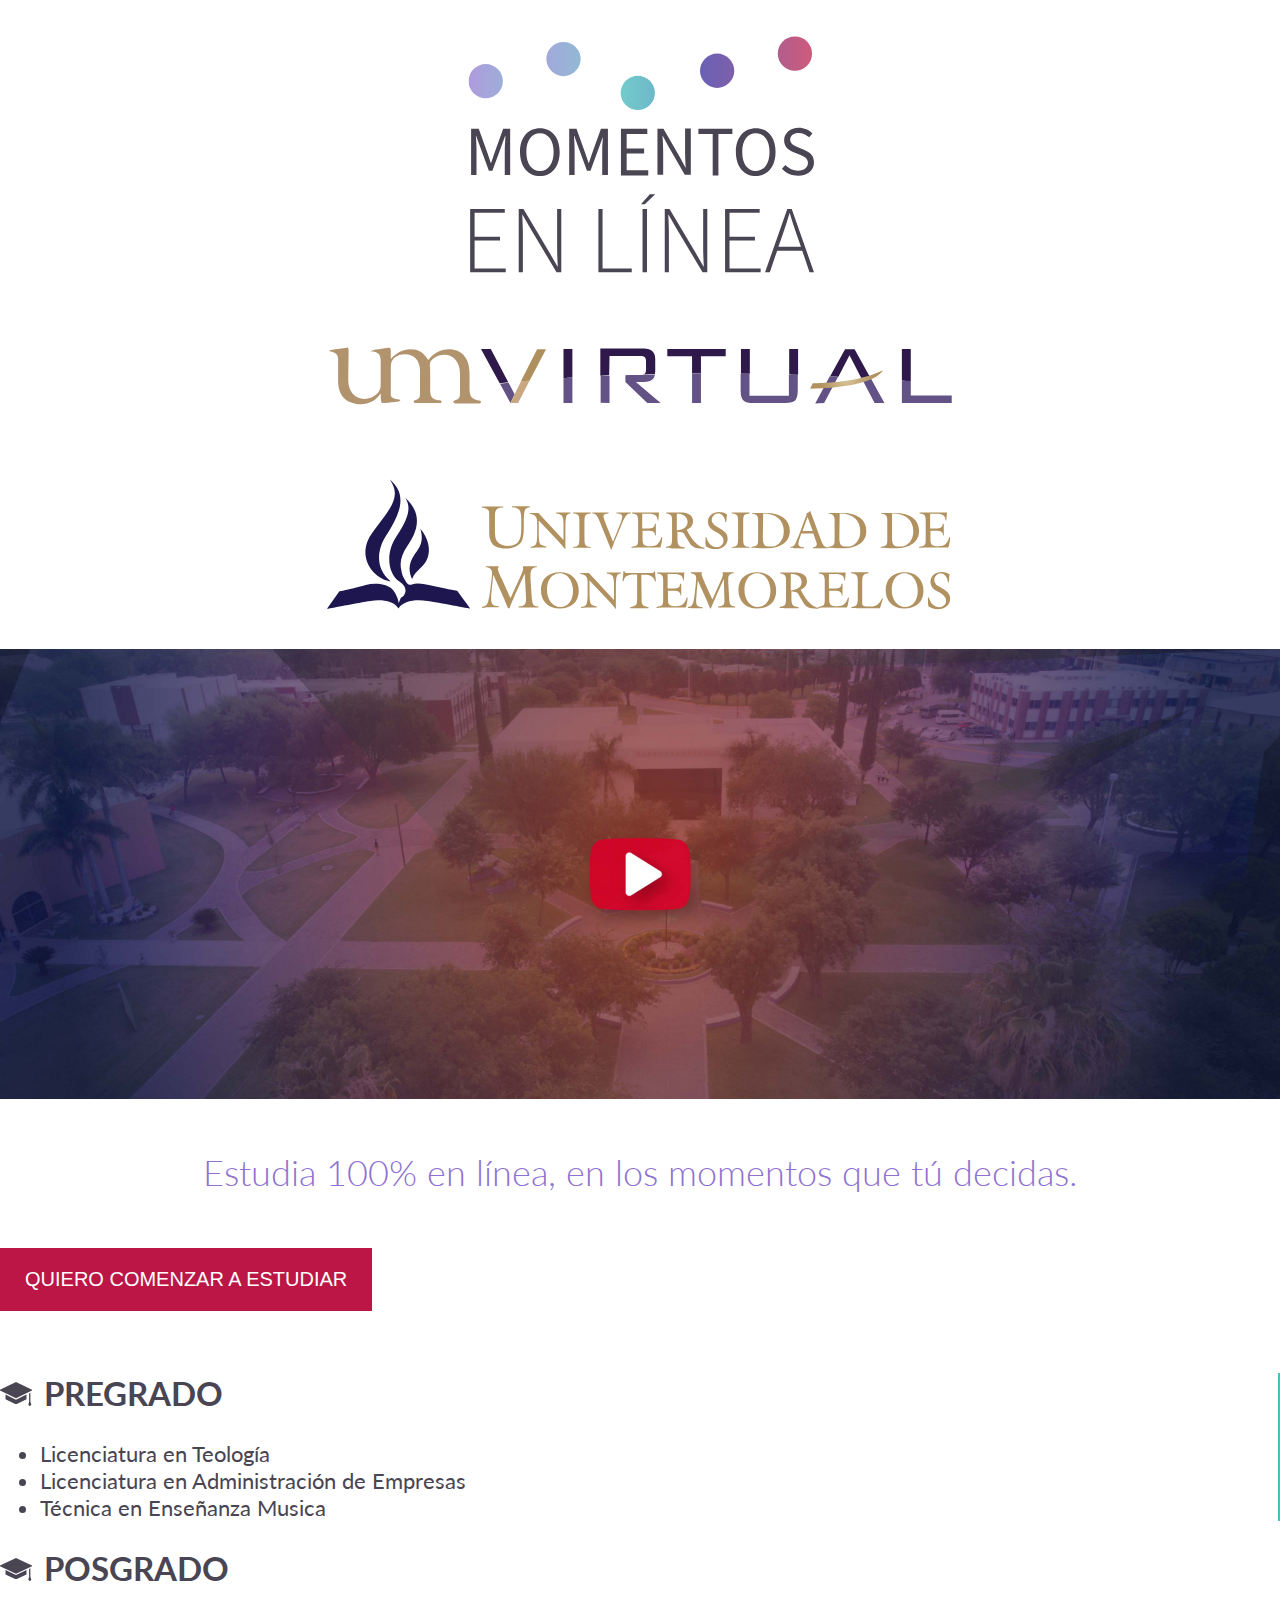
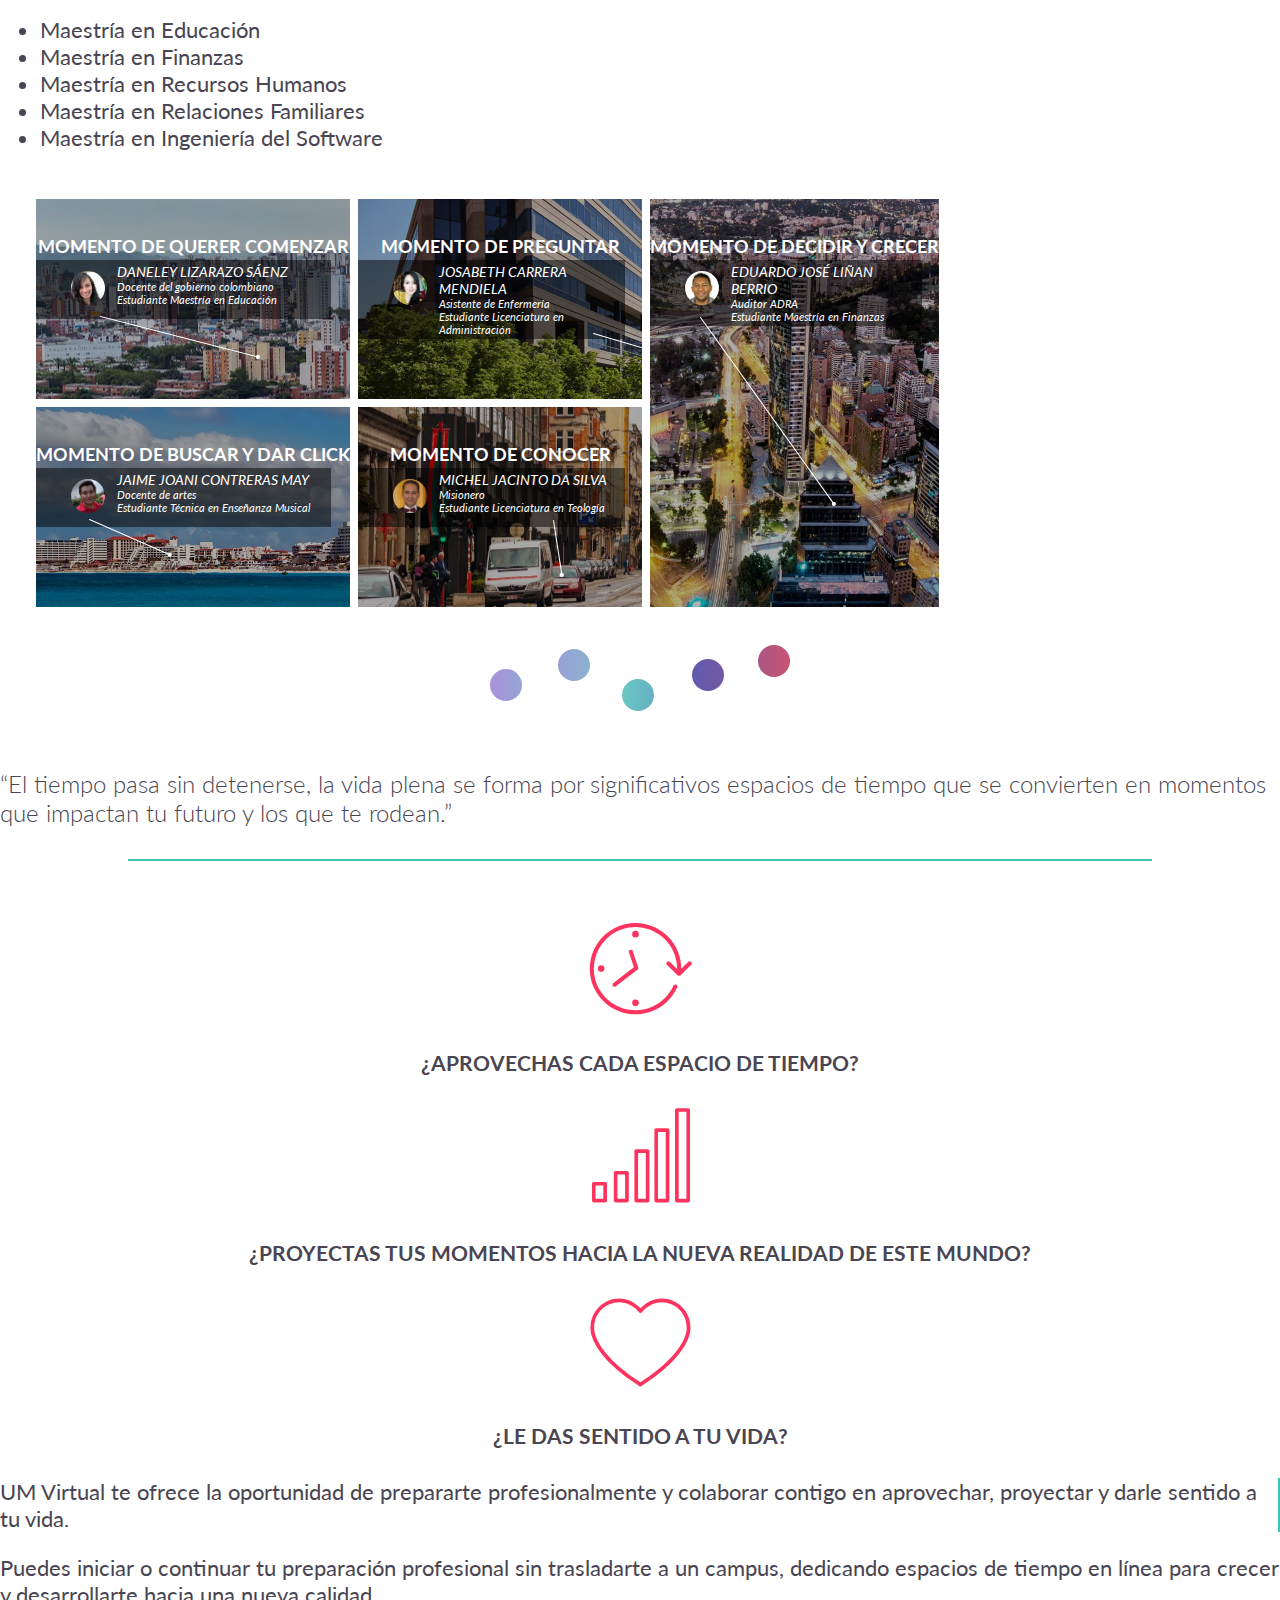
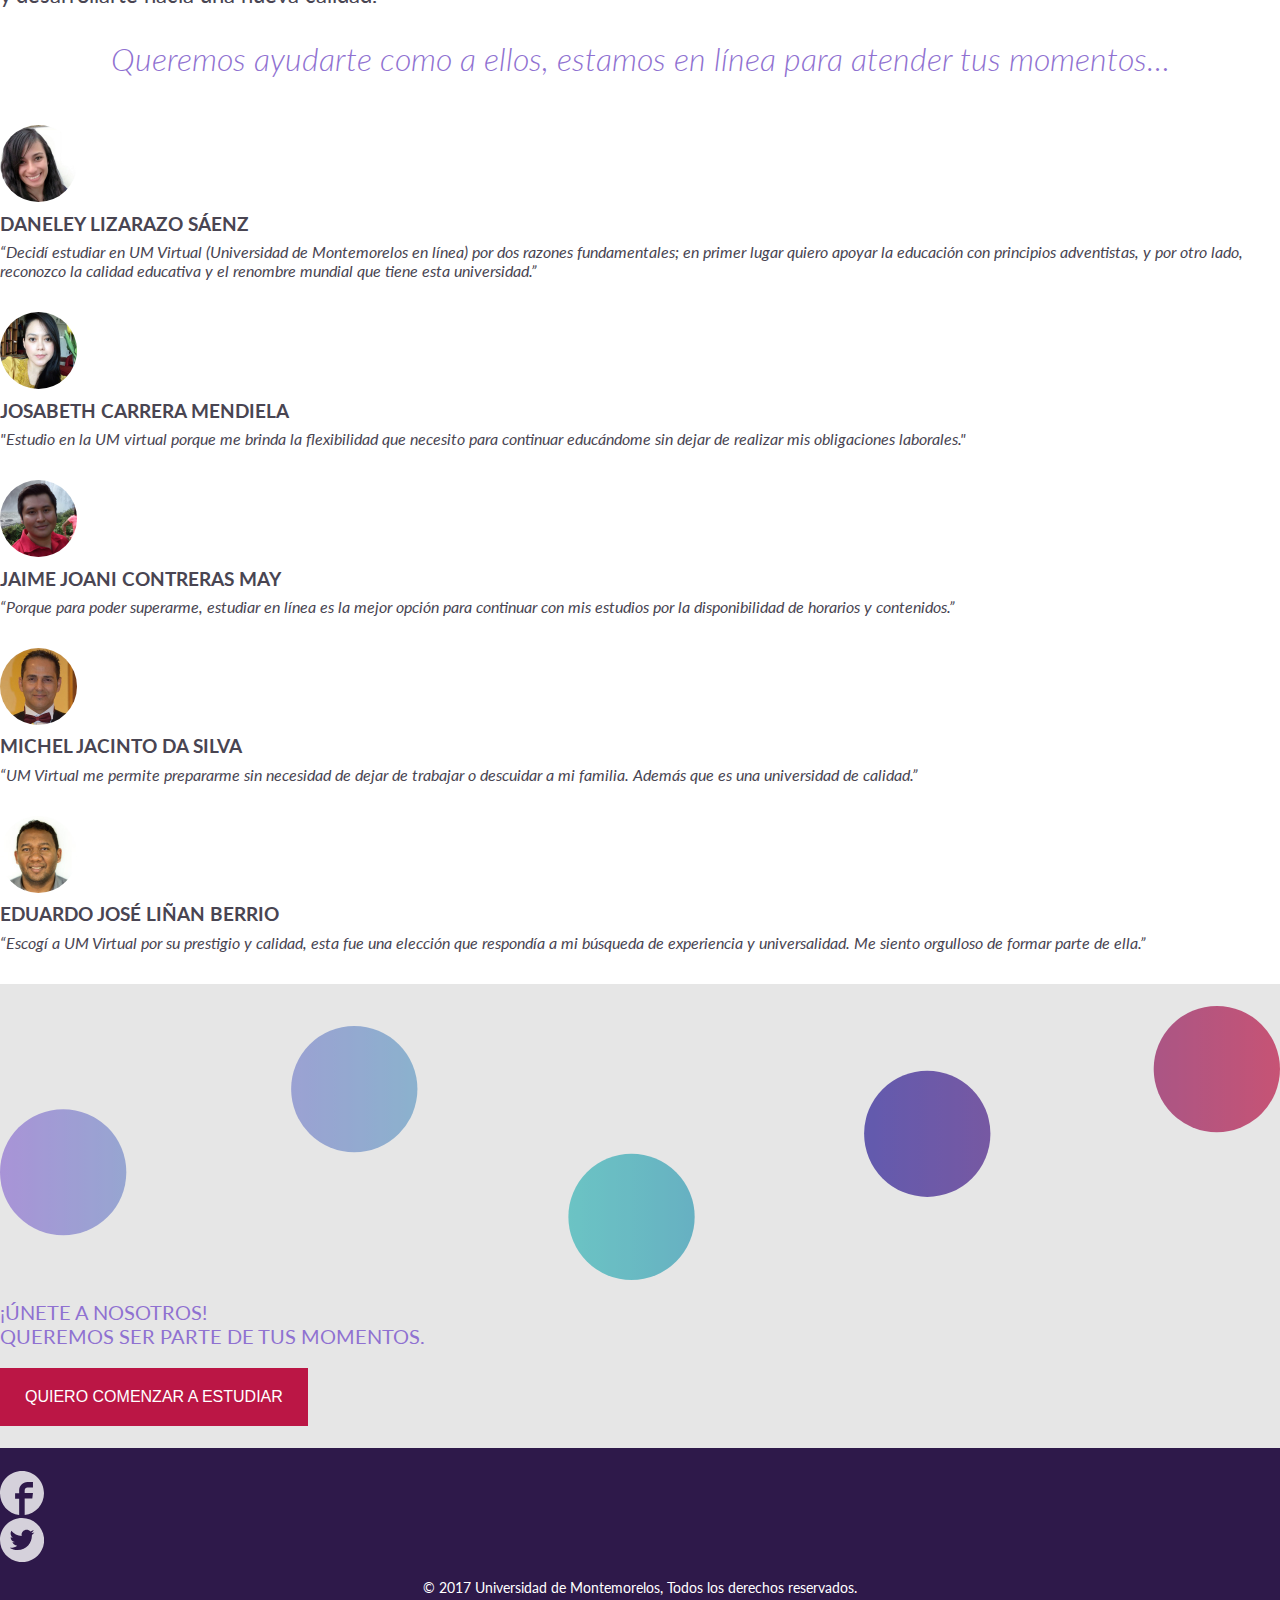
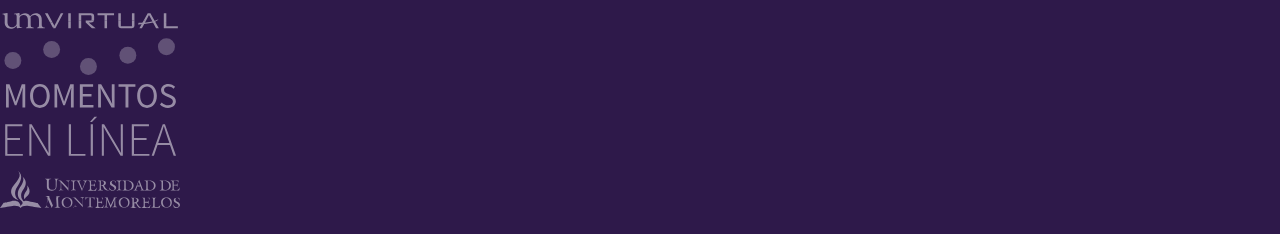
<file: index.html>
<!DOCTYPE html>
<html lang="es">

<head>
	<meta charset="UTF-8">
	<meta name="viewport" content="width=device-width, initial-scale=1, maximum-scale=1, minimum-scale=1, user-scalable=no">
	<title>Momentos | UM Virtual</title>
	<meta name="description" content="UM Virtual te ofrece la oportunidad de preparate profesionalmente y colaborar contigo en aprovechar, proyectar y darle sentido a tu vida.">
	<link href="https://umvirtual.org/wp-content/uploads/favicon.png" type="image/x-icon" rel="shortcut icon">
	<link rel="stylesheet" href="https://umvirtual.org/bower_components/normalize-css/normalize.css">
	<link rel="stylesheet" href="https://umvirtual.org/bower_components/flexboxgrid/css/flexboxgrid.min.css">
	<link rel="stylesheet" href="https://umvirtual.org/bower_components/animate.css/animate.min.css">
	<link rel="stylesheet" href="css/style.css">
	<script src="https://umvirtual.org/bower_components/modernizr/modernizr.js"></script>
</head>

<body>
	<!--Header-->
	<header class="row center-xs middle-xs">
		<div class="col-xs-12 col-sm-4">
			<img src="images/momentos.svg" alt="Momentos en línea" class="box" width="100%">
		</div>
		<div class="col-xs-12 col-sm-4">
			<img src="images/umvirtual.svg" alt="UM Virtual" class="box" width="100%">
		</div>
		<div class="col-xs-12 col-sm-4">
			<img src="images/um.svg" alt="Universidad de Montemorelos" class="box" width="100%">
		</div>
	</header>
	<!--/Header-->

	<!-- Modal -->
	<div class="mask" role="dialog"></div>
	<div class="modal" role="alert">
		<button class="close" role="button">X</button>
		<form class="form-view" id="agile-form" action="https://umvirtual.agilecrm.com/formsubmit" method="POST" accept-charset="UTF-8">
			<fieldset>
				<div>
					<input type="hidden" id="_agile_form_name" name="_agile_form_name" value="Momentos">
					<input type="hidden" id="_agile_domain" name="_agile_domain" value="umvirtual">
					<input type="hidden" id="_agile_api" name="_agile_api" value="nnrj2h9osqla66t5rf6h2ai1sr">
					<input type="hidden" id="_agile_redirect_url" name="_agile_redirect_url" value="https://umvirtual.org/momentos/gracias.html">
					<input type="hidden" id="_agile_form_id_tags" name="tags" value="momentos, lead, educación formal">
					<input type="hidden" id="_agile_form_id" name="_agile_form_id" value="5765026858139648">
				</div>
				<!-- Text input-->
				<div class="agile-group required-control">
					<div class="agile-field-xlarge agile-field">
						<input id="nombre-3" name="first_name" type="text" placeholder="Nombre(s)" class="agile-height-default" required tabindex="1">
					</div>
					<div class="agile-custom-clear"></div>
				</div>
				<!-- Text input-->
				<div class="agile-group required-control">
					<div class="agile-field-xlarge agile-field">
						<input id="Apellidos" name="last_name" type="text" placeholder="Apellidos" class="agile-height-default" required tabindex="2">
					</div>
					<div class="agile-custom-clear"></div>
				</div>
				<!-- Text input-->
				<div class="agile-group required-control">
					<div class="agile-field-xlarge agile-field">
						<input id="email" name="email" type="email" placeholder="Correo electrónico" class="agile-height-default" required tabindex="3">
					</div>
					<div class="agile-custom-clear"></div>
				</div>
				<!-- Text input-->
				<div class="agile-group">
					<div class="agile-field-xlarge agile-field">
						<input id="telefono" name="phone" type="tel" placeholder="Teléfono (Opcional)" class="agile-height-default" tabindex="4">
					</div>
					<div class="agile-custom-clear"></div>
				</div>
				<!-- Select Basic -->
				<div class="agile-group">
					<div class="agile-field-xlarge agile-field">
						<select id="programa" name="Programa formal" class="agile-height-default" required tabindex="5">
							<option value="">Programa</option>
							<option value="Técnica en música">Técnica en Música</option>
							<option value="Lic. Administración de empresas">Lic. Administración de Empresas</option>
							<option value="Lic. en Teología">Lic. en Teología</option>
							<option value="Maestría en Educación">Maestría en Educación</option>
							<option value="Maestría en Recursos Humanos">Maestría en Recursos Humanos</option>
							<option value="Maestría en Finanzas">Maestría en Finanzas</option>
							<option value="Maestría en Relaciones familiares">Maestría en Relaciones familiares</option>
							<option value="Maestría en Ingeniería del Software">Maestría en Ingeniería del Software</option>
						</select>
					</div>
				</div>

				<!-- Button -->
				<div class="agile-group row center-xs">
					<div class="agile-field col-xs">
						<div class="box">
							<button type="submit" class="agile-button" tabindex="6">Solicitar Información</button><span id="agile-error-msg"></span>
						</div>
					</div>
				</div>
				<section id="respuesta">

				</section>
			</fieldset>
		</form>
	</div>
	<!-- /Modal -->
		
	
	<!--Video Modal-->
	<div class="mask" role="dialog"></div>
	<section id="video" role="alert">
		    <button class="close box" role="button">X</button>
			<iframe src="" frameborder="0" allowfullscreen></iframe>
	</section>
	<!--/Video Modal-->
	
	<!--Video-->
    <section id="videoNew">
	    <a class="mostrar" href="#"><img src="images/play.jpg" alt="Play Youtube" width="100%"></a>
	    <h1>Estudia 100% en línea, en los momentos que tú decidas.</h1>
    </section>
	<!--/Video-->
	
	<!--CTA-->
	<section class="row center-xs wow fadeIn" id="cta">
		<div class="col-xs-12 col-sm-7 col-md-5">
			<button class="box show wow rubberBand">Quiero comenzar a estudiar</button>
		</div>
	</section>
	<!--/CTA-->
	
	<!--Párrafos-->
	<section class="row center-xs" id="programas">
		<div class="col-xs-12 col-sm-6 col-lg-4 wow fadeInLeftBig">
			<h2><img src="images/birrete.svg" alt="birrete">PREGRADO</h2>
			<ul>
			    <li>Licenciatura en Teología</li>
			    <li>Licenciatura en Administración de Empresas</li>
			    <li>Técnica en Enseñanza Musica</li>
			</ul>
		</div>
		<div class="col-xs-12 col-sm-6 col-lg-4 wow fadeInRightBig">
			<h2><img src="images/birrete.svg" alt="birrete">POSGRADO</h2>
			<ul>
			    <li>Maestría en Educación</li>
			    <li>Maestría en Finanzas</li>
			    <li>Maestría en Recursos Humanos</li>
			    <li>Maestría en Relaciones Familiares</li>
			    <li>Maestría en Ingeniería del Software</li>
			</ul>
		</div>
	</section>
	<!--/Párrafos-->

	<!--Momentos-->
	<section class="row" id="momentos">
		<div class="col-xs-12 col-sm-6 col-md-4">
			<div class="box show wow fadeIn" id="momento1">
				<h2 class="wow bounceInDown" data-wow-delay=".8s">Momento de querer comenzar</h2>
				<section class="wow rotateInUpLeft" data-wow-delay="1.2s">
					<img src="images/foto1.jpg" alt="Foto 1">
					<div>
						<h3>Daneley Lizarazo Sáenz</h3>
						<p>Docente del gobierno colombiano
							<br>Estudiante Maestría en Educación
						</p>
					</div>
					<img src="images/indicadores-01.svg" alt="indicador" class="indicador">
				</section>
				<img src="images/momento1.jpg" alt="Momento de querer comenzar" width="100%" height="100%" class="bkgimagen wow fadeInLeft" data-wow-delay=".5s">
				<div class="bkgcolor wow fadeInLeft" data-wow-delay=".1s"></div>
			</div>

			<div class="box show wow fadeIn" id="momento2">
				<h2 class="wow bounceInDown" data-wow-delay="1s">Momento de buscar y dar click</h2>
				<section class="wow rotateInUpLeft" data-wow-delay="1.4s">
					<img src="images/foto2.jpg" alt="Foto 2">
					<div>
						<h3>Jaime Joani Contreras May</h3>
						<p>Docente de artes
							<br>Estudiante Técnica en Enseñanza Musical
						</p>
					</div>
					<img src="images/indicadores-02.svg" alt="indicador" class="indicador">
				</section>
				<img src="images/momento2.jpg" alt="Momento de querer comenzar" width="100%" height="100%" class="bkgimagen wow fadeInLeft" data-wow-delay=".7s" data-wow-duration="2s">
				<div class="bkgcolor wow fadeInLeft" data-wow-delay=".3s"></div>
			</div>
		</div>
		<div class="col-xs-12 col-sm-6 col-md-4">
			<div class="box show wow fadeIn" id="momento3">
				<h2 class="wow bounceInDown" data-wow-delay="1.2s">Momento de preguntar</h2>
				<section class="wow rotateInUpLeft" data-wow-delay="1.6s">
					<img src="images/foto3.jpg" alt="Foto 3">
					<div>
						<h3>Josabeth Carrera mendiela</h3>
						<p>Asistente de Enfermería
							<br>Estudiante Licenciatura en Administración
						</p>
					</div>
					<img src="images/indicadores-03.svg" alt="indicador" class="indicador">
				</section>
				<img src="images/momento3.jpg" alt="Momento de querer comenzar" width="100%" height="100%" class="bkgimagen wow fadeInLeft" data-wow-delay=".9s" data-wow-duration="2s">
				<div class="bkgcolor wow fadeInLeft" data-wow-delay=".5s"></div>
			</div>

			<div class="box show wow fadeIn" id="momento4">
				<h2 class="wow bounceInDown" data-wow-delay="1.4s">Momento de conocer</h2>
				<section class="wow rotateInUpLeft" data-wow-delay="1.8s">
					<img src="images/foto4.jpg" alt="Foto 4">
					<div>
						<h3>Michel Jacinto Da Silva</h3>
						<p>Misionero
							<br>Estudiante Licenciatura en Teología
						</p>
					</div>
					<img src="images/indicadores-04.svg" alt="indicador" class="indicador">
				</section>
				<img src="images/momento4.jpg" alt="Momento de querer comenzar" width="100%" height="100%" class="bkgimagen wow fadeInLeft" data-wow-delay="1.1s" data-wow-duration="2s">
				<div class="bkgcolor wow fadeInLeft" data-wow-delay=".7s"></div>
			</div>
		</div>
		<div class="col-xs-12 col-md-4">
			<div class="box show wow fadeIn" id="momento5">
				<h2 class="wow bounceInDown" data-wow-delay="1.4s">Momento de decidir y crecer</h2>
				<section class="wow rotateInUpLeft" data-wow-delay="1.8s">
					<img src="images/foto5.jpg" alt="Foto 5">
					<div>
						<h3>Eduardo José Liñan Berrio</h3>
						<p>Auditor ADRA
							<br>Estudiante Maestría en Finanzas
						</p>
					</div>
					<img src="images/indicadores-02.svg" alt="indicador" class="indicador">
					<img src="images/indicadores-05.svg" alt="indicador" class="indicador2">
				</section>
				<img src="images/momento5.jpg" alt="Momento de querer comenzar" width="100%" height="100%" class="bkgimagen wow fadeInLeft" data-wow-delay="1.1s" data-wow-duration="2.3s">
				<div class="bkgcolor wow fadeInLeft" data-wow-delay=".7s"></div>
			</div>
		</div>
	</section>

	<section class="slider">
		<div class="slider__inner">
			<!--slides 1-->
			<input checked type="radio" name="slider__radiobox" id="slider__radiobox--1" class="slider__radiobox slider__radiobox--1">
			<label for="slider__radiobox--1" class="slider__radiobox-label slider__radiobox-label--item slider__radiobox-label--item--1"></label>
			<label for="slider__radiobox--5" class="slider__radiobox-label slider__radiobox-label--prev slider__radiobox-label--prev--5"></label>
			<label for="slider__radiobox--2" class="slider__radiobox-label slider__radiobox-label--next slider__radiobox-label--next--2"></label>
			<!--slides 2-->
			<input type="radio" name="slider__radiobox" id="slider__radiobox--2" class="slider__radiobox slider__radiobox--2">
			<label for="slider__radiobox--2" class="slider__radiobox-label slider__radiobox-label--item slider__radiobox-label--item--2"></label>
			<label for="slider__radiobox--1" class="slider__radiobox-label slider__radiobox-label--prev slider__radiobox-label--prev--1"></label>
			<label for="slider__radiobox--3" class="slider__radiobox-label slider__radiobox-label--next slider__radiobox-label--next--3"></label>
			<!--slides 3-->
			<input type="radio" name="slider__radiobox" id="slider__radiobox--3" class="slider__radiobox slider__radiobox--3">
			<label for="slider__radiobox--3" class="slider__radiobox-label slider__radiobox-label--item slider__radiobox-label--item--3"></label>
			<label for="slider__radiobox--2" class="slider__radiobox-label slider__radiobox-label--prev slider__radiobox-label--prev--2"></label>
			<label for="slider__radiobox--4" class="slider__radiobox-label slider__radiobox-label--next slider__radiobox-label--next--4"></label>
			<!--slides 4-->
			<input type="radio" name="slider__radiobox" id="slider__radiobox--4" class="slider__radiobox slider__radiobox--4">
			<label for="slider__radiobox--4" class="slider__radiobox-label slider__radiobox-label--item slider__radiobox-label--item--4"></label>
			<label for="slider__radiobox--3" class="slider__radiobox-label slider__radiobox-label--prev slider__radiobox-label--prev--3"></label>
			<label for="slider__radiobox--5" class="slider__radiobox-label slider__radiobox-label--next slider__radiobox-label--next--5"></label>
			<!--slides 5-->
			<input type="radio" name="slider__radiobox" id="slider__radiobox--5" class="slider__radiobox slider__radiobox--5">
			<label for="slider__radiobox--5" class="slider__radiobox-label slider__radiobox-label--item slider__radiobox-label--item--5"></label>
			<label for="slider__radiobox--4" class="slider__radiobox-label slider__radiobox-label--prev slider__radiobox-label--prev--4"></label>
			<label for="slider__radiobox--1" class="slider__radiobox-label slider__radiobox-label--next slider__radiobox-label--next--1"></label>

			<div class="slider__slides">
				<!--slides 1-->
				<div class="box wow fadeIn slider__slide slider__slide--1">
					<h2 class="wow bounceInDown" data-wow-delay=".8s">Momento de querer comenzar</h2>
					<section class="wow rotateInUpLeft" data-wow-delay="1.2s">
						<img src="images/foto1.jpg" alt="Foto 1">
						<div>
							<h3>Daneley Lizarazo Sáenz</h3>
							<p>Docente del gobierno colombiano
								<br>Estudiante Maestría en Educación
							</p>
						</div>
					</section>
				</div>

				<!--slides 2-->
				<div class="box wow fadeIn slider__slide slider__slide--2">
					<h2 class="wow bounceInDown" data-wow-delay="1s">Momento de buscar y dar click</h2>
					<section class="wow rotateInUpLeft" data-wow-delay="1.4s">
						<img src="images/foto2.jpg" alt="Foto 2">
						<div>
							<h3>Jaime Joani Contreras May</h3>
							<p>Docente de artes
								<br>Estudiante Técnica en Enseñanza Musical
							</p>
						</div>
					</section>
				</div>

				<!--slides 3-->
				<div class="box wow fadeIn slider__slide slider__slide--3">
					<h2 class="wow bounceInDown" data-wow-delay="1.2s">Momento de preguntar</h2>
					<section class="wow rotateInUpLeft" data-wow-delay="1.6s">
						<img src="images/foto3.jpg" alt="Foto 3">
						<div>
							<h3>Josabeth Carrera mendiela</h3>
							<p>Asistente de Enfermería
								<br>Estudiante Licenciatura en Administración
							</p>
						</div>
					</section>
				</div>

				<!--slides 4-->
				<div class="box wow fadeIn slider__slide slider__slide--4">
					<h2 class="wow bounceInDown" data-wow-delay="1.4s">Momento de conocer</h2>
					<section class="wow rotateInUpLeft" data-wow-delay="1.8s">
						<img src="images/foto4.jpg" alt="Foto 4">
						<div>
							<h3>Michel Jacinto Da Silva</h3>
							<p>Misionero
								<br>Estudiante Licenciatura en Teología
							</p>
						</div>
					</section>
				</div>

				<!--slides 5-->
				<div class="box wow fadeIn slider__slide slider__slide--5">
					<h2 class="wow bounceInDown" data-wow-delay="1.4s">Momento de decidir y crecer</h2>
					<section class="wow rotateInUpLeft" data-wow-delay="1.8s">
						<img src="images/foto5.jpg" alt="Foto 5">
						<div>
							<h3>Eduardo José Liñan Berrio</h3>
							<p>Auditor ADRA
								<br>Estudiante Maestría en Finanzas
							</p>
						</div>
					</section>
				</div>

			</div>
			<!--.slider__slides-->
		</div>
		<!--.slider__inner-->
	</section>
	<!--.slider-->

	<!--/Momentos-->

	

	<!--Bolitas-->
	<section class="row center-xs" id="bolitas">
		<div class="col-xs-12 col-sm-7 col-md-5">
			<div class="box">
				<div class="bolita1 wow bounceInDown" data-wow-delay=".2s"></div>
				<div class="bolita2 wow bounceInDown" data-wow-delay=".4s"></div>
				<div class="bolita3 wow bounceInDown" data-wow-delay=".6s"></div>
				<div class="bolita4 wow bounceInDown" data-wow-delay=".8s"></div>
				<div class="bolita5 wow bounceInDown" data-wow-delay="1s"></div>
			</div>
		</div>
	</section>
	<!--/Bolitas-->

	<!--Qoute-->
	<section class="row center-xs wow fadeIn" id="qoute">
		<div class="col-xs-12 col-sm-8">
			<p class="box">“El tiempo pasa sin detenerse, la vida plena se forma por significativos espacios de tiempo que se convierten en momentos que impactan tu futuro y los que te rodean.”</p>
		</div>
	</section>
	<!--/Qoute-->

	<!--Beneficios-->
	<section class="row" id="beneficios">
		<div class="col-xs-12 wow fadeInRightBig">
			<div class="box">
				<div class="row center-xs middle-sm start-sm center-lg">
					<div class="col-xs-6 col-sm-2 end-sm col-lg-1">
						<img src="images/beneficios-01.svg" alt="tiempo" class="box">
					</div>
					<div class="col-xs-12 col-sm-10 col-lg-6 start-sm">
						<p class="box">¿Aprovechas cada espacio de tiempo?</p>
					</div>
				</div>
			</div>
		</div>
		<div class="col-xs-12 wow fadeInRightBig" data-wow-delay=".2s">
			<div class="box">
				<div class="row center-xs middle-sm start-sm center-lg">
					<div class="col-xs-6 col-sm-2 end-sm col-lg-1">
						<img src="images/beneficios-02.svg" alt="Preyección" class="box">
					</div>
					<div class="col-xs-12 col-sm-10 col-lg-6 start-sm">
						<p class="box">¿Proyectas tus momentos hacia la nueva realidad de este mundo?</p>
					</div>
				</div>
			</div>
		</div>
		<div class="col-xs-12 wow fadeInRightBig" data-wow-delay=".4s">
			<div class="box">
				<div class="row center-xs middle-sm start-sm center-lg">
					<div class="col-xs-6 col-sm-2 end-sm col-lg-1">
						<img src="images/beneficios-03.svg" alt="Vida" class="box">
					</div>
					<div class="col-xs-12 col-sm-10 col-lg-6 start-sm">
						<p class="box">¿Le das sentido a tu vida?</p>
					</div>
				</div>
			</div>
		</div>
	</section>
	<!--/Beneficios-->

	<!--Párrafos-->
	<section class="row center-xs" id="parrafos">
		<div class="col-xs-12 col-sm-6 col-lg-4 wow fadeInLeftBig">
			<p class="box">UM Virtual te ofrece la oportunidad de prepararte profesionalmente y colaborar contigo en aprovechar, proyectar y darle sentido a tu vida.</p>
		</div>
		<div class="col-xs-12 col-sm-6 col-lg-4 wow fadeInRightBig">
			<p class="box">Puedes iniciar o continuar tu preparación profesional sin trasladarte a un campus, dedicando espacios de tiempo en línea para crecer y desarrollarte hacia una nueva calidad.</p>
		</div>
	</section>
	<!--/Párrafos-->

	

	<!--Testimonios-->
	<section class="row center-xs" id="testimonios">
		<div class="col-xs-12">
			<h2 class="box wow fadeIn">Queremos ayudarte como a ellos, estamos en línea para atender tus momentos…</h2>
		</div>
		<!--Columna 1-->
		<div class="col-xs-12 col-sm-4 col-md-3 col-lg-2 wow bounceInUp" data-wow-delay=".1s">
			<div class="box">
				<img src="images/foto1.jpg" alt="Daneley Lizarazo Sáenz">
				<h3>Daneley Lizarazo Sáenz</h3>
				<p>“Decidí estudiar en UM Virtual (Universidad de Montemorelos en línea) por dos razones fundamentales; en primer lugar quiero apoyar la educación con principios adventistas, y por otro lado, reconozco la calidad educativa y el renombre mundial que tiene esta universidad.”</p>
			</div>
		</div>
		<!--Columna 2-->
		<div class="col-xs-12 col-sm-4 col-md-3 col-lg-2 wow bounceInUp" data-wow-delay=".2s">
			<div class="box">
				<img src="images/foto3.jpg" alt="Josabeth Carrera mendiela">
				<h3>Josabeth Carrera mendiela</h3>
				<p>
					"Estudio en la UM virtual porque me brinda la flexibilidad que necesito para continuar educándome sin dejar de realizar mis obligaciones laborales."</p>
			</div>
		</div>
		<!--Columna 3-->
		<div class="col-xs-12 col-sm-4 col-md-3 col-lg-2 wow bounceInUp" data-wow-delay=".3s">
			<div class="box">
				<img src="images/foto2.jpg" alt="Jaime Joani Contreras May">
				<h3>Jaime Joani Contreras May</h3>
				<p>“Porque para poder superarme, estudiar en línea es la mejor opción para continuar con mis estudios por la disponibilidad de horarios y contenidos.”</p>
			</div>
		</div>
		<!--Columna 4-->
		<div class="col-xs-12 col-sm-4 col-md-3 col-lg-2 wow bounceInUp" data-wow-delay=".4s">
			<div class="box">
				<img src="images/foto4.jpg" alt="Michel Jacinto Da Silva">
				<h3>Michel Jacinto Da Silva</h3>
				<p>“UM Virtual me permite prepararme sin necesidad de dejar de trabajar o descuidar a mi familia. Además que es una universidad de calidad.”</p>
			</div>
		</div>
		<!--Columna 5-->
		<div class="col-xs-12 col-sm-4 col-md-3 col-lg-2 wow bounceInUp" data-wow-delay=".5s">
			<div class="box">
				<img src="images/foto5.jpg" alt="Eduardo José Liñan Berrio">
				<h3>Eduardo José Liñan Berrio</h3>
				<p>“Escogí a UM Virtual por su prestigio y calidad, esta fue una elección que respondía a mi búsqueda de experiencia y universalidad. Me siento orgulloso de formar parte de ella.”</p>
			</div>
		</div>
	</section>
	<!--/Testimonios-->

	<!--CTA2-->
	<section class="row center-xs start-sm middle-sm" id="cta2">
		<div class="col-xs-2 col-lg-offset-1 col-lg-1">
			<img src="images/bolitas.svg" alt="Bolitas" width="100%" class="box bolitas">
		</div>
		<div class="col-xs-12 col-sm-6 col-lg-5">
			<p class="box">
				¡únete a nosotros!
				<br> Queremos ser parte de tus momentos.
			</p>
		</div>
		<div class="col-xs-12 col-sm-4 col-lg-offset-1 col-lg-3 end-lg">
			<button class="box show wow rubberBand">Quiero comenzar a estudiar</button>
		</div>
	</section>
	<!--/CTA2-->

	<!--footer-->
	<footer class="row">
		<div class="col-xs-6 end-xs">
			<a href="https://www.facebook.com/umvirtual"><img src="images/facebook.svg" alt="Facebook" class="box sm">
			</a>
		</div>
		<div class="col-xs-6 start-xs">
			<a href="https://www.twitter.com/umvirtual"><img src="images/twitter.svg" alt="Twitter" class="box sm">
			</a>
		</div>
		<div class="col-xs-12">
			<p class="box">© 2017 Universidad de Montemorelos, Todos los derechos reservados. </p>
		</div>
		<div class="col-xs-12">
			<div class="box center-xs">
				<div class="row middle-xs center-sm">
					<div class="col-xs-4 col-sm-2">
						<img src="images/marca-umvirtual.svg" alt="UM Virtual" class="box logo">
					</div>
					<div class="col-xs-4 col-sm-2">
						<img src="images/marca-momentos-en-linea.svg" alt="Momentos en línea" class="box logo">
					</div>
					<div class="col-xs-4 col-sm-2">
						<img src="images/uni.svg" alt="Universidad de Montemorelos" class="box logo">
					</div>
				</div>
			</div>
		</div>
	</footer>
	<!--/CTA2-->

	<script src="https://umvirtual.org/bower_components/wow/dist/wow.min.js"></script>
	<script>
		new WOW().init();
	</script>
	<script src="https://umvirtual.org/bower_components/jquery/dist/jquery.min.js"></script>
	<!-- Formulario -->
	<script src="https://raw.githubusercontent.com/matmancini/html5form/master/dist/html5form.min.js" type="text/plain"></script>
	<script src="js/min/programacion-min.js"></script>
	<!-- Google Code para analitycs -->
	<script>
		var _gaq = _gaq || [];
		_gaq.push(['_setAccount', 'UA-49916110-1']);
		_gaq.push(['_trackPageview']);
		(function () {
			var ga = document.createElement('script');
			ga.type = 'text/javascript';
			ga.async = true;
			ga.src = ('https:' == document.location.protocol ? 'https://ssl' : 'http://www') + '.google-analytics.com/ga.js';
			var s = document.getElementsByTagName('script')[0];
			s.parentNode.insertBefore(ga, s);
		})();
	</script>

	<!-- Google Code para etiquetas de remarketing -->
	<script>
		/* <![CDATA[ */
		var google_conversion_id = 957296960;
		var google_custom_params = window.google_tag_params;
		var google_remarketing_only = true;
		/* ]]> */
	</script>
	<script src="https:////www.googleadservices.com/pagead/conversion.js">
	</script>
	<noscript>
		<div style="display:inline;">
			<img height="1" width="1" style="border-style:none;" alt="Doble click" src="https://googleads.g.doubleclick.net/pagead/viewthroughconversion/957296960/?value=0&amp;guid=ON&amp;script=0" />
		</div>
	</noscript>
	<!-- End Google Code para etiquetas de remarketing -->

	<!-- Facebook Pixel Code -->
	<script>
		! function (f, b, e, v, n, t, s) {
			if (f.fbq) return;
			n = f.fbq = function () {
				n.callMethod ?
					n.callMethod.apply(n, arguments) : n.queue.push(arguments)
			};
			if (!f._fbq) f._fbq = n;
			n.push = n;
			n.loaded = !0;
			n.version = '2.0';
			n.queue = [];
			t = b.createElement(e);
			t.async = !0;
			t.src = v;
			s = b.getElementsByTagName(e)[0];
			s.parentNode.insertBefore(t, s)
		}(window,
			document, 'script', '//connect.facebook.net/en_US/fbevents.js');

		fbq('init', '954439487953611');
		fbq('track', "PageView");
	</script>
	<noscript>
		<img height="1" width="1" style="display:none" src="https://www.facebook.com/tr?id=954439487953611&ev=PageView&noscript=1" />
	</noscript>
	<!-- End Facebook Pixel Code -->

	<!-- Tracking Code de Agile CRM-->
	<script type="text/javascript" src="https://umvirtual.agilecrm.com/stats/min/agile-min.js"></script>
	<script type="text/javascript">
		_agile.set_account('nnrj2h9osqla66t5rf6h2ai1sr', 'umvirtual');
		_agile.track_page_view();
		_agile_execute_web_rules();
	</script>
	<!-- /Tracking Code de Agile CRM-->

	<!-- Tracking Code Smart look-->
	<script type="text/javascript">
		window.smartlook || (function (d) {
			var o = smartlook = function () {
					o.api.push(arguments)
				},
				h = d.getElementsByTagName('head')[0];
			var c = d.createElement('script');
			o.api = new Array();
			c.async = true;
			c.type = 'text/javascript';
			c.charset = 'utf-8';
			c.src = 'https://rec.smartlook.com/recorder.js';
			h.appendChild(c);
		})(document);
		smartlook('init', '67174881a02c0f1d15b0c3286ba308ccc71b58a2');
	</script>
	<!--/Tracking Code Smart look-->

</body>

</html>
</file>
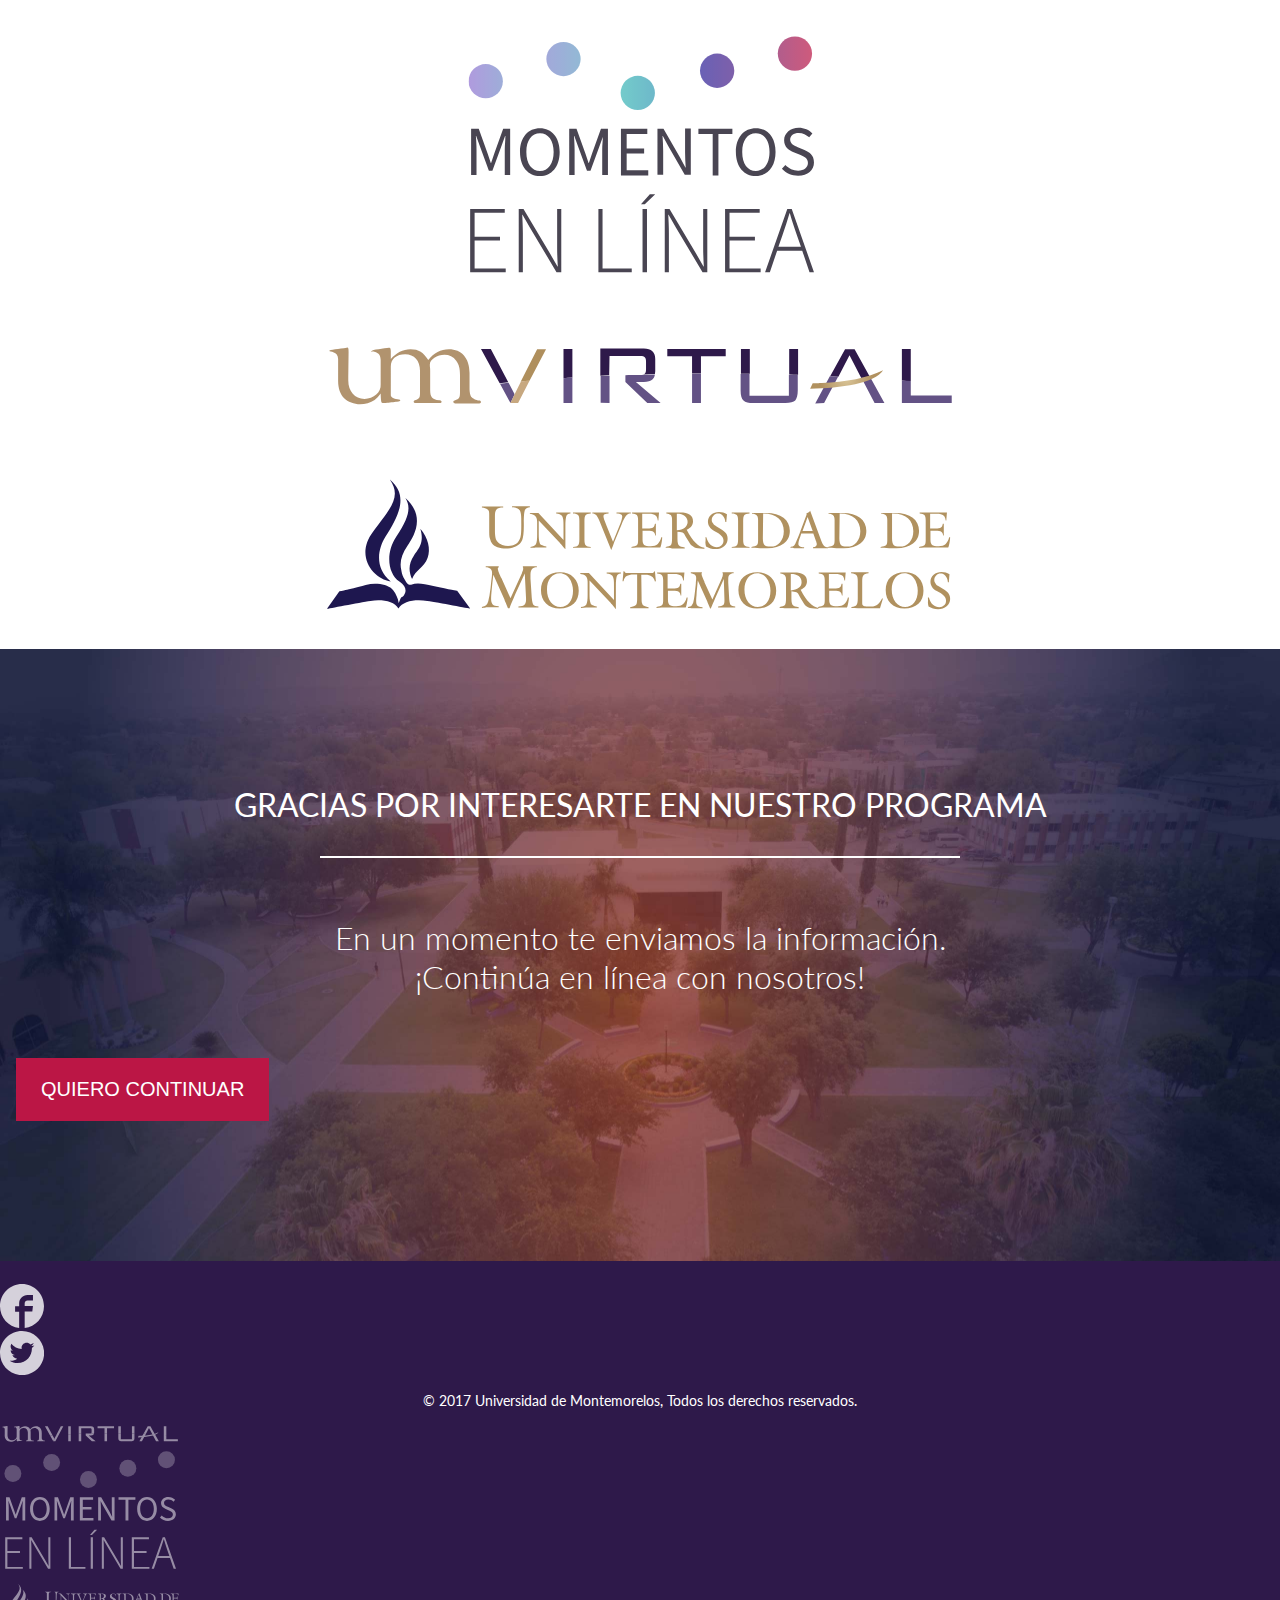
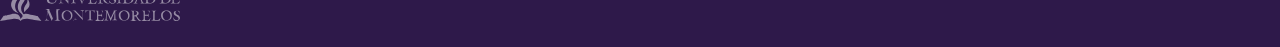
<file: gracias.html>
<!DOCTYPE html>
<html lang="es">

<head>
    <meta charset="UTF-8">
    <meta name="viewport" content="width=device-width, initial-scale=1, maximum-scale=1, minimum-scale=1, user-scalable=no">
    <title>Gracias por interesarte en nuestro programa | UM Virtual</title>
    <meta name="description" content="Gracias por interesarte en nuestro programa, En un momento te enviamos la información. ¡Continúa en línea con nosotros!">
    <link href="https://umvirtual.org/wp-content/uploads/favicon.png" type="image/x-icon" rel="shortcut icon">
    <link rel="stylesheet" href="https://umvirtual.org/bower_components/normalize-css/normalize.css">
    <link rel="stylesheet" href="https://umvirtual.org/bower_components/flexboxgrid/css/flexboxgrid.min.css">
    <link rel="stylesheet" href="https://umvirtual.org/bower_components/animate.css/animate.min.css">
    <link rel="stylesheet" href="css/style.css">
    <script src="https://umvirtual.org/bower_components/modernizr/modernizr.js"></script>
</head>

<body>
    <!--Header-->
    <header class="row center-xs middle-xs">
        <div class="col-xs-12 col-sm-4">
            <img src="images/momentos.svg" alt="Momentos en línea" class="box" width="100%">
        </div>
        <div class="col-xs-12 col-sm-4">
            <img src="images/umvirtual.svg" alt="UM Virtual" class="box" width="100%">
        </div>
        <div class="col-xs-12 col-sm-4">
            <img src="images/um.svg" alt="Universidad de Montemorelos" class="box" width="100%">
        </div>
    </header>
    <!--/Header-->

    <!--gracias-->
    <section id="gracias">
        <h2 class="wow fadeIn">Gracias por interesarte en nuestro programa</h2>
        <h3 class="wow fadeIn" data-wow-delay=".2s">En un momento te enviamos la información.<br>
¡Continúa en línea con nosotros!</h3>
        <!--CTA-->
        <section class="row center-xs wow fadeIn" id="cta">
            <div class="col-xs-12">
                <button class="box url wow rubberBand" data-wow-delay=".3s">Quiero continuar</button>
            </div>
        </section>
        <!--/CTA-->
    </section>
    <!--/gracias-->

    <!--footer-->
    <footer class="row">
        <div class="col-xs-6 end-xs">
            <a href="https://www.facebook.com/umvirtual"><img src="images/facebook.svg" alt="Facebook" class="box sm"></a>
        </div>
        <div class="col-xs-6 start-xs">
            <a href="https://www.twitter.com/umvirtual"><img src="images/twitter.svg" alt="Twitter" class="box sm"></a>
        </div>
        <div class="col-xs-12">
            <p class="box">© 2017 Universidad de Montemorelos, Todos los derechos reservados. </p>
        </div>
        <div class="col-xs-12">
            <div class="box center-xs">
                <div class="row middle-xs center-sm">
                    <div class="col-xs-4 col-sm-2">
                        <img src="images/marca-umvirtual.svg" alt="UM Virtual" class="box logo">
                    </div>
                    <div class="col-xs-4 col-sm-2">
                        <img src="images/marca-momentos-en-linea.svg" alt="Momentos en línea" class="box logo">
                    </div>
                    <div class="col-xs-4 col-sm-2">
                        <img src="images/uni.svg" alt="Universidad de Montemorelos" class="box logo">
                    </div>
                </div>
            </div>
        </div>
    </footer>
    <!--/Footer-->

    <script src="https://umvirtual.org/bower_components/wow/dist/wow.min.js"></script>
    <script>
        new WOW().init();
    </script>
    <script src="https://umvirtual.org/bower_components/jquery/dist/jquery.min.js"></script>

    <script src="js/min/programacion-min.js"></script>
    <!-- Google Code para analitycs -->
    <script>
        var _gaq = _gaq || [];
        _gaq.push(['_setAccount', 'UA-49916110-1']);
        _gaq.push(['_trackPageview']);
        (function () {
            var ga = document.createElement('script');
            ga.type = 'text/javascript';
            ga.async = true;
            ga.src = ('https:' == document.location.protocol ? 'https://ssl' : 'http://www') + '.google-analytics.com/ga.js';
            var s = document.getElementsByTagName('script')[0];
            s.parentNode.insertBefore(ga, s);
        })();
    </script>
    <!-- Google Code para etiquetas de remarketing -->
    <script>
        /* <![CDATA[ */
        var google_conversion_id = 957296960;
        var google_custom_params = window.google_tag_params;
        var google_remarketing_only = true;
        /* ]]> */
    </script>
    <script src="//www.googleadservices.com/pagead/conversion.js">
    </script>
    <noscript>
        <div style="display:inline;">
            <img height="1" width="1" style="border-style:none;" alt="Doble click" src="//googleads.g.doubleclick.net/pagead/viewthroughconversion/957296960/?value=0&amp;guid=ON&amp;script=0" />
        </div>
    </noscript>
    <!-- End Google Code para etiquetas de remarketing -->

    <!-- Facebook Pixel Code -->
    <script>
        ! function (f, b, e, v, n, t, s) {
            if (f.fbq) return;
            n = f.fbq = function () {
                n.callMethod ?
                    n.callMethod.apply(n, arguments) : n.queue.push(arguments)
            };
            if (!f._fbq) f._fbq = n;
            n.push = n;
            n.loaded = !0;
            n.version = '2.0';
            n.queue = [];
            t = b.createElement(e);
            t.async = !0;
            t.src = v;
            s = b.getElementsByTagName(e)[0];
            s.parentNode.insertBefore(t, s)
        }(window,
            document, 'script', '//connect.facebook.net/en_US/fbevents.js');

        fbq('init', '954439487953611');
        fbq('track', "PageView");
    </script>
    <noscript>
        <img height="1" width="1" style="display:none" src="https://www.facebook.com/tr?id=954439487953611&ev=PageView&noscript=1" /></noscript>
    <!-- End Facebook Pixel Code -->

    <!-- Tracking Code de Agile CRM-->
    <script type="text/javascript" src="https://umvirtual.agilecrm.com/stats/min/agile-min.js"></script>
    <script type="text/javascript">
        _agile.set_account('nnrj2h9osqla66t5rf6h2ai1sr', 'umvirtual');
        _agile.track_page_view();
        _agile_execute_web_rules();
    </script>
    <!-- /Tracking Code de Agile CRM-->
</body>

</html>
</file>
<file: css/style.css>
@import url(https://fonts.googleapis.com/css?family=Lato:300,300i,400,400i,700);html{font-family:Lato,sans-serif;font-weight:400;color:#494552;font-size:16px}body{margin:0}button{font-size:20px;font-size:1.25rem;color:#fff;padding:20px 25px;background-color:#BB1645;text-align:center;border:0;text-transform:uppercase;margin:30px auto;-webkit-transition:all .3s ease-in-out;transition:all .3s ease-in-out}button:hover{background-color:#e51f58}button:active{background-color:#8d1134}.row{margin-right:0;margin-left:0}@media only screen and (min-width:48em){header div:nth-child(2){-webkit-box-ordinal-group:0;-webkit-order:-1;-ms-flex-order:-1;order:-1}}#momentos{display:none}#momentos .col-xs-12{padding:0}@media only screen and (min-width:48em){#momentos{padding:0 2em;display:-webkit-box;display:-webkit-flex;display:-ms-flexbox;display:flex}#momentos .col-sm-6{padding:0 4px}#momentos .col-md-4{padding-left:4px}}#momento1,#momento2,#momento3,#momento4,#momento5{position:relative;width:100%;height:200px;overflow:auto;color:#fff;margin-bottom:8px;overflow:hidden}#momento1::before,#momento2::before,#momento3::before,#momento4::before,#momento5::before{content:"";background:#000;background-blend-mode:multiply;display:block;width:100%;height:100%;position:absolute;z-index:3;opacity:.3;-ms-filter:progid:DXImageTransform.Microsoft.Alpha(opacity=30);filter:alpha(opacity=30)}#momento1 .bkgcolor,#momento2 .bkgcolor,#momento3 .bkgcolor,#momento4 .bkgcolor,#momento5 .bkgcolor{background-color:#9d9cd8;height:100%;width:100%;position:absolute;top:0;left:0}#momento1 .bkgimagen,#momento2 .bkgimagen,#momento3 .bkgimagen,#momento4 .bkgimagen,#momento5 .bkgimagen{position:absolute;top:0;left:0;z-index:2;-o-object-fit:cover;object-fit:cover}#momento1 h2,#momento2 h2,#momento3 h2,#momento4 h2,#momento5 h2{margin-top:2em;margin-bottom:.2em;text-align:center;width:100%;z-index:3;position:relative;text-transform:uppercase;font-size:18px;font-size:1.125rem}#momento1 section,#momento2 section,#momento3 section,#momento4 section,#momento5 section{background-color:rgba(0,0,0,.5);width:83%;padding:3px;z-index:3;position:relative;max-width:300px}@media only screen and (min-width:62em){#momento1 section,#momento2 section,#momento3 section,#momento4 section,#momento5 section{width:92%}}#momento1 section img,#momento2 section img,#momento3 section img,#momento4 section img,#momento5 section img{width:34px;display:inline-block;border-radius:50%;margin:.5em .5em .5em 2em}#momento1 section div,#momento2 section div,#momento3 section div,#momento4 section div,#momento5 section div{display:inline-block;width:70%;vertical-align:top}#momento1 section div h3,#momento2 section div h3,#momento3 section div h3,#momento4 section div h3,#momento5 section div h3{display:block;text-transform:uppercase;font-size:14px;font-size:.875rem;font-style:italic;font-weight:400;margin:0;vertical-align:top}#momento1 section div p,#momento2 section div p,#momento3 section div p,#momento4 section div p,#momento5 section div p{display:block;font-size:11px;font-size:.6875rem;font-style:italic;font-weight:400;margin:0;vertical-align:top}#momento1 section .indicador,#momento1 section .indicador2,#momento2 section .indicador,#momento2 section .indicador2,#momento3 section .indicador,#momento3 section .indicador2,#momento4 section .indicador,#momento4 section .indicador2,#momento5 section .indicador,#momento5 section .indicador2{position:absolute;z-index:55;width:160px;margin:0;border-radius:0;left:4em;bottom:-40px}#momento1 .bkgimagen{top:-140px;height:auto;width:768px}#momento2 section .indicador{width:83px;left:53px;bottom:-30px}#momento2 .bkgimagen{top:-140px;height:auto;width:768px}#momento3 section .indicador{width:65px;left:235px;bottom:-15px}#momento3 .bkgimagen{top:-40px;height:auto;width:768px}#momento4 section .indicador{width:11px;left:195px;bottom:-50px}#momento4 .bkgimagen{top:-245px;height:auto;width:768px}#momento5 section .indicador2{display:none}@media only screen and (min-width:62em){#momento5 section .indicador2{display:block;width:136px;left:50px;bottom:-180px}}#momento5 section .indicador{width:83px;left:230px;bottom:-30px}@media only screen and (min-width:62em){#momento5 section .indicador{display:none}}#momento5 .bkgimagen{top:-320px;height:auto;width:1205px;left:-290px}@media only screen and (min-width:62em){#momento5 .bkgimagen{top:-169px;left:-425px}}@media only screen and (min-width:62em){#momento5{height:408px}}#bolitas{overflow:hidden}#bolitas .box{position:relative;width:300px;height:70px;margin:30px auto}#bolitas .bolita1,#bolitas .bolita2,#bolitas .bolita3,#bolitas .bolita4,#bolitas .bolita5{position:absolute;width:32px;height:32px;border-radius:50%}#bolitas .bolita1{background:#a892da;background:-webkit-linear-gradient(left,#a892da 0,#96a4d5 100%);background:linear-gradient(to right,#a892da 0,#96a4d5 100%);filter:progid:DXImageTransform.Microsoft.gradient( startColorstr='#a892da', endColorstr='#96a4d5', GradientType=1 );-ms-filter:progid:DXImageTransform.Microsoft.gradient( startColorstr='#a892da', endColorstr='#96a4d5',GradientType=1 );top:24px}#bolitas .bolita2{background:#99a0d5;background:-webkit-linear-gradient(left,#99a0d5 0,#8ab2cf 100%);background:linear-gradient(to right,#99a0d5 0,#8ab2cf 100%);filter:progid:DXImageTransform.Microsoft.gradient( startColorstr='#99a0d5', endColorstr='#8ab2cf', GradientType=1 );-ms-filter:progid:DXImageTransform.Microsoft.gradient( startColorstr='#99a0d5', endColorstr='#8ab2cf',GradientType=1 );top:4px;left:68px}#bolitas .bolita3{background:#6bc7c5;background:-webkit-linear-gradient(left,#6bc7c5 0,#66b0c3 100%);background:linear-gradient(to right,#6bc7c5 0,#66b0c3 100%);filter:progid:DXImageTransform.Microsoft.gradient( startColorstr='#6bc7c5', endColorstr='#66b0c3', GradientType=1 );-ms-filter:progid:DXImageTransform.Microsoft.gradient( startColorstr='#6bc7c5', endColorstr='#66b0c3',GradientType=1 );top:34px;left:132px}#bolitas .bolita4{background:#605aad;background:-webkit-linear-gradient(left,#605aad 0,#7459a3 100%);background:linear-gradient(to right,#605aad 0,#7459a3 100%);filter:progid:DXImageTransform.Microsoft.gradient( startColorstr='#605aad', endColorstr='#7459a3', GradientType=1 );-ms-filter:progid:DXImageTransform.Microsoft.gradient( startColorstr='#605aad', endColorstr='#7459a3',GradientType=1 );top:14px;left:202px}#bolitas .bolita5{background:#aa5683;background:-webkit-linear-gradient(left,#aa5683 0,#c85473 100%);background:linear-gradient(to right,#aa5683 0,#c85473 100%);filter:progid:DXImageTransform.Microsoft.gradient( startColorstr='#aa5683', endColorstr='#c85473', GradientType=1 );-ms-filter:progid:DXImageTransform.Microsoft.gradient( startColorstr='#aa5683', endColorstr='#c85473',GradientType=1 );top:0;right:0}#qoute{font-size:24px;font-size:1.5rem;font-weight:300}#qoute p::after{padding-bottom:32px;content:"";display:block;width:80%;margin:0 auto 60px;border-bottom:2px solid #3DC6B8}#beneficios{font-size:21px;font-size:1.3125rem;text-transform:uppercase;text-align:center;font-weight:700}#beneficios img{margin-bottom:30px;width:100%;max-width:105px}#beneficios p.box{margin:0 auto 30px}#parrafos,#programas{font-size:22px;font-size:1.375rem;text-align:left}#parrafos .col-xs-12:first-child::after,#programas .col-xs-12:first-child::after{padding-bottom:20px;content:"";display:block;width:80%;margin:0 auto 20px;border-bottom:2px solid #3DC6B8}@media only screen and (min-width:48em){#parrafos .col-xs-12:first-child::after,#programas .col-xs-12:first-child::after{display:none}}@media only screen and (min-width:48em){#parrafos .col-xs-12:first-child,#programas .col-xs-12:first-child{border-right:2px solid #3DC6B8}}#programas{margin:2rem 0 3rem}#programas img{width:32px;margin-right:12px}#testimonios h2{font-size:32px;font-size:2rem;text-align:center;color:#8f71d1;font-weight:300;font-style:italic;line-height:1.5em}#testimonios img{width:77px;border-radius:50%;margin-top:1em}#testimonios h3{text-transform:uppercase;margin:.4em 0}#testimonios p{font-style:italic;margin-top:0}#cta2{margin-top:2em}@media only screen and (min-width:48em){#cta2{background-color:#e6e6e6;padding:22px 0}}#cta2 img{display:none}@media only screen and (min-width:48em){#cta2 img{display:block}}#cta2 p{color:#8f71d1;text-transform:uppercase;font-size:20px;font-size:1.25rem}@media only screen and (min-width:48em){#cta2 button{margin:0 auto;font-size:16px;font-size:1rem}}footer{background:#2e194a;padding:23px 0;margin-bottom:-20px}footer p{color:#fff;text-align:center;font-size:14px;font-size:.875rem}@media only screen and (min-width:48em){footer .sm{width:32px}}@media only screen and (min-width:1140px){footer .sm{width:44px}}footer .logo{width:100%;opacity:.5;-ms-filter:progid:DXImageTransform.Microsoft.Alpha(opacity=50);filter:alpha(opacity=50);max-width:125px}footer .logo[alt="Momentos en línea"]{width:80%}@media only screen and (min-width:48em){footer .logo{max-width:155px}footer .logo[alt="Momentos en línea"]{width:75%}}@media only screen and (min-width:1140px){footer .logo{max-width:180px}footer .logo[alt="Momentos en línea"]{width:50%}}.close{position:absolute;top:0;right:0;width:35px;height:30px;background:#BB1645;color:#fff;cursor:pointer;border:0;padding:0;margin:0}.mask{position:fixed;top:0;left:0;width:100%;height:100%;background:rgba(230,230,230,.85);z-index:50;visibility:hidden;opacity:0;-webkit-transition:.7s;transition:.7s}.modal{position:fixed;top:48%;left:67%;width:90%;max-width:400px;margin-left:-200px;margin-top:-220px;background:#fff;z-index:100;visibility:hidden;opacity:0;-webkit-transition:.5s ease-out;transition:.5s ease-out;-webkit-transform:translateY(45px);transform:translateY(45px)}@media only screen and (min-width:48em){.modal{top:40%;left:50%}}.active{visibility:visible;opacity:1}.active+.modal{visibility:visible;opacity:1;-webkit-transform:translateY(0);transform:translateY(0)}#video{position:fixed;top:55%;left:55%;width:90%;max-width:400px;margin-left:-200px;margin-top:-220px;background:#fff;z-index:100;visibility:hidden;opacity:0;-webkit-transition:.5s ease-out;transition:.5s ease-out;-webkit-transform:translateY(45px);transform:translateY(45px)}@media only screen and (min-width:48em){#video{top:40%;left:30%;max-width:800px}}@media only screen and (min-width:62em){#video{left:35%}}@media only screen and (min-width:1400px){#video{max-width:900px}}#video iframe{width:100%;height:22vh}@media only screen and (min-width:48em){#video iframe{height:50vh}}@media only screen and (min-width:62em){#video iframe{height:55vh}}.activo{visibility:visible;opacity:1}.activo+#video{visibility:visible;opacity:1;-webkit-transform:translateY(0);transform:translateY(0)}form fieldset{border:0}form input,form select{width:90%;margin:.5em auto;display:block;background:#fff;border:1px solid #b3b3b3;padding:6px;color:#b3b3b3;height:1.6em;font-size:21px;font-size:1.3125rem}form input:focus{color:#000}form input#nombre-3{margin-top:2em;margin-bottom:.5em!important}form select{width:94%;height:2.1em}form button{margin:1em auto;font-size:16px;font-size:1rem;padding:15px}#gracias{background:url(../images/imagen-gracias-momentos.jpg);background-size:cover;padding:110px 1em}#gracias h2,#gracias h3{text-align:center;color:#fff}#gracias h2{text-transform:uppercase;font-size:32px;font-size:2rem;font-weight:400}#gracias h2::after{padding-bottom:32px;content:"";display:block;width:80%;margin:0 auto 60px;border-bottom:2px solid #3DC6B8;border-bottom:2px solid #fff;max-width:640px}#gracias h3{font-size:32px;font-size:2rem;font-weight:300}.slider{width:600px;max-width:100%;max-height:100%;margin:0 auto;position:relative;background:#eee}@media only screen and (min-width:48em){.slider{display:none}}.slider__inner{position:relative;margin:0 auto;padding-top:50%;overflow:hidden;background:#ddd}.slider__slides{position:absolute;top:0;left:0;z-index:1;width:500%;height:100%;overflow-y:hidden;-webkit-transition:margin-left .4s;transition:margin-left .4s}.slider__slide{display:block;float:left;position:relative;width:20%;height:100%;background:no-repeat 50% 50%;background-size:cover}.slider__slide img{width:100%;max-width:100%;height:auto}.slider__radiobox-label{display:block;position:absolute;z-index:2;cursor:pointer}.slider__radiobox-label--item{bottom:6%;left:50%;-webkit-transform:translateX(-50%);transform:translateX(-50%);padding:6px;border-radius:50%;background:#fff;opacity:.3;-webkit-transition:opacity .2s;transition:opacity .2s}.slider__radiobox-label--item:hover{opacity:.5}.slider__radiobox-label--item--1{margin-left:-24px}.slider__radiobox-label--item--2{margin-left:-9px}.slider__radiobox-label--item--3{margin-left:6px}.slider__radiobox-label--item--4{margin-left:21px}.slider__radiobox-label--item--5{margin-left:36px}.slider__radiobox-label--next,.slider__radiobox-label--prev{display:none;top:50%;-webkit-transform:translateY(-50%);transform:translateY(-50%);height:0;border:10px solid #fff;border-top-color:transparent;border-bottom-color:transparent;opacity:0;-webkit-transition:left .2s,right .2s,opacity .2s;transition:left .2s,right .2s,opacity .2s}.slider__radiobox-label--prev{left:-6%;border-left:0;border-right-width:17px}.slider__radiobox-label--next{right:-6%;border-right:0;border-left-width:17px}.slider__radiobox{display:none}.slider__radiobox--1:checked~.slider__slides{margin-left:0}.slider__radiobox--2:checked~.slider__slides{margin-left:-100%}.slider__radiobox--3:checked~.slider__slides{margin-left:-200%}.slider__radiobox--4:checked~.slider__slides{margin-left:-300%}.slider__radiobox--5:checked~.slider__slides{margin-left:-400%}.slider__radiobox--1:checked+.slider__radiobox-label--item--1,.slider__radiobox--2:checked+.slider__radiobox-label--item--2,.slider__radiobox--3:checked+.slider__radiobox-label--item--3,.slider__radiobox--4:checked+.slider__radiobox-label--item--4,.slider__radiobox--5:checked+.slider__radiobox-label--item--5{opacity:1}.slider__radiobox--1:checked~.slider__radiobox-label--next--2,.slider__radiobox--1:checked~.slider__radiobox-label--prev--5,.slider__radiobox--2:checked~.slider__radiobox-label--next--3,.slider__radiobox--2:checked~.slider__radiobox-label--prev--1,.slider__radiobox--3:checked~.slider__radiobox-label--next--4,.slider__radiobox--3:checked~.slider__radiobox-label--prev--2,.slider__radiobox--4:checked~.slider__radiobox-label--next--5,.slider__radiobox--4:checked~.slider__radiobox-label--prev--3,.slider__radiobox--5:checked~.slider__radiobox-label--next--1,.slider__radiobox--5:checked~.slider__radiobox-label--prev--4{display:block}.slider:hover .slider__radiobox-label--next,.slider:hover .slider__radiobox-label--prev{opacity:1}.slider:hover .slider__radiobox-label--prev{left:6%}.slider:hover .slider__radiobox-label--next{right:6%}.slider__slide--1 h2,.slider__slide--2 h2,.slider__slide--3 h2,.slider__slide--4 h2,.slider__slide--5 h2{text-align:center;color:#fff;font-size:18px;font-size:1.125rem}.slider__slide--1 section,.slider__slide--2 section,.slider__slide--3 section,.slider__slide--4 section,.slider__slide--5 section{background-color:rgba(0,0,0,.5);width:83%;padding:3px;z-index:3;position:relative;max-width:300px}.slider__slide--1 section img,.slider__slide--2 section img,.slider__slide--3 section img,.slider__slide--4 section img,.slider__slide--5 section img{width:34px;display:inline-block;border-radius:50%;margin:.5em .5em .5em 2em}.slider__slide--1 section div,.slider__slide--2 section div,.slider__slide--3 section div,.slider__slide--4 section div,.slider__slide--5 section div{display:inline-block;width:70%;vertical-align:top}.slider__slide--1 section div h3,.slider__slide--2 section div h3,.slider__slide--3 section div h3,.slider__slide--4 section div h3,.slider__slide--5 section div h3{display:block;color:#fff;text-transform:uppercase;font-size:14px;font-size:.875rem;font-style:italic;font-weight:400;margin:0;vertical-align:top}.slider__slide--1 section div p,.slider__slide--2 section div p,.slider__slide--3 section div p,.slider__slide--4 section div p,.slider__slide--5 section div p{display:block;font-size:11px;font-size:.6875rem;font-style:italic;font-weight:400;margin:0;vertical-align:top;color:#fff}.slider__slide--1::before,.slider__slide--2::before,.slider__slide--3::before,.slider__slide--4::before,.slider__slide--5::before{content:"";background:#000;background-blend-mode:multiply;display:block;width:100%;height:100%;position:absolute;z-index:-1;opacity:.3;-ms-filter:progid:DXImageTransform.Microsoft.Alpha(opacity=30);filter:alpha(opacity=30)}.slider__slide--1{background:url(../images/momento1.jpg);background-size:cover;z-index:0}.slider__slide--2{background:url(../images/momento2.jpg);background-size:cover;z-index:0}.slider__slide--3{background:url(../images/momento3.jpg);background-size:cover;z-index:0}.slider__slide--4{background:url(../images/momento4.jpg);background-size:cover;z-index:0}.slider__slide--5{background:url(../images/momento5.jpg);background-size:cover;z-index:0}#videoNew h1{font-weight:300;font-size:36px;font-size:2.25rem;text-align:center;margin:3rem 0 1.5rem;color:#8f71d1}
</file>
